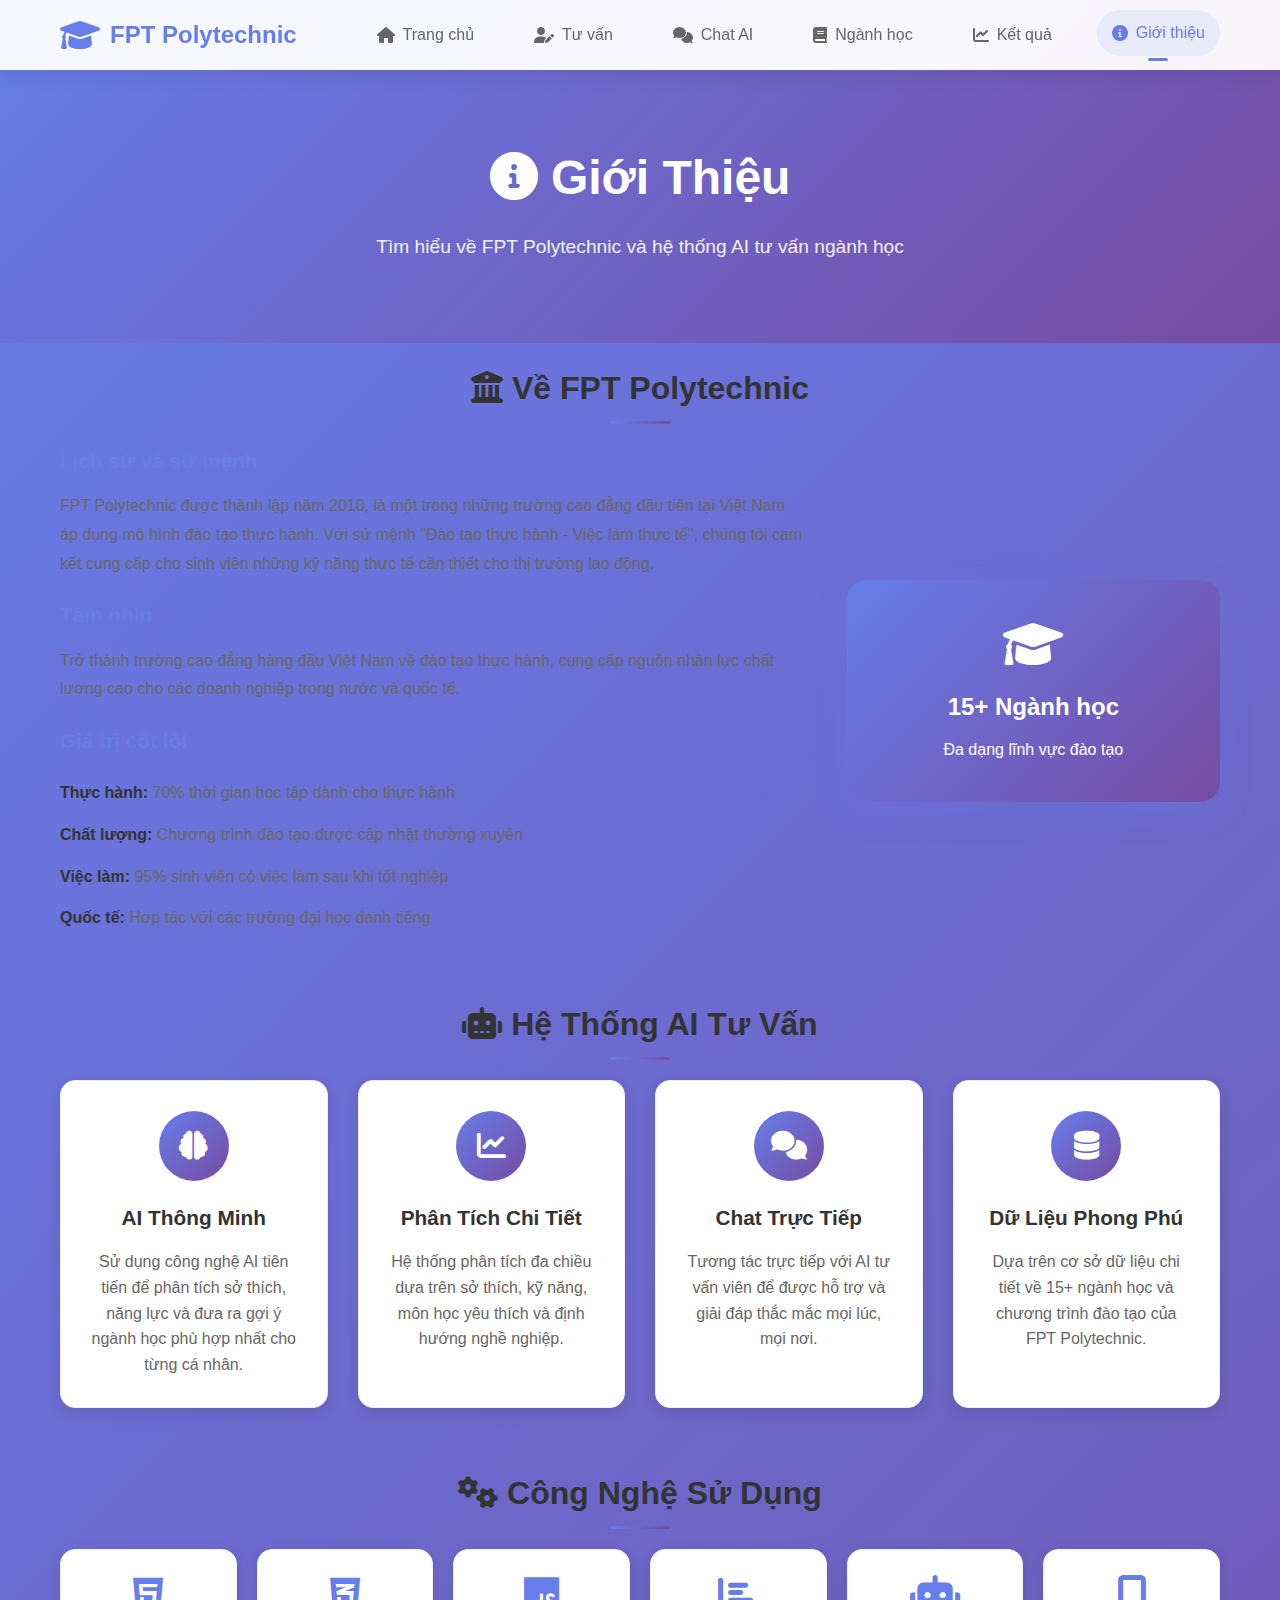
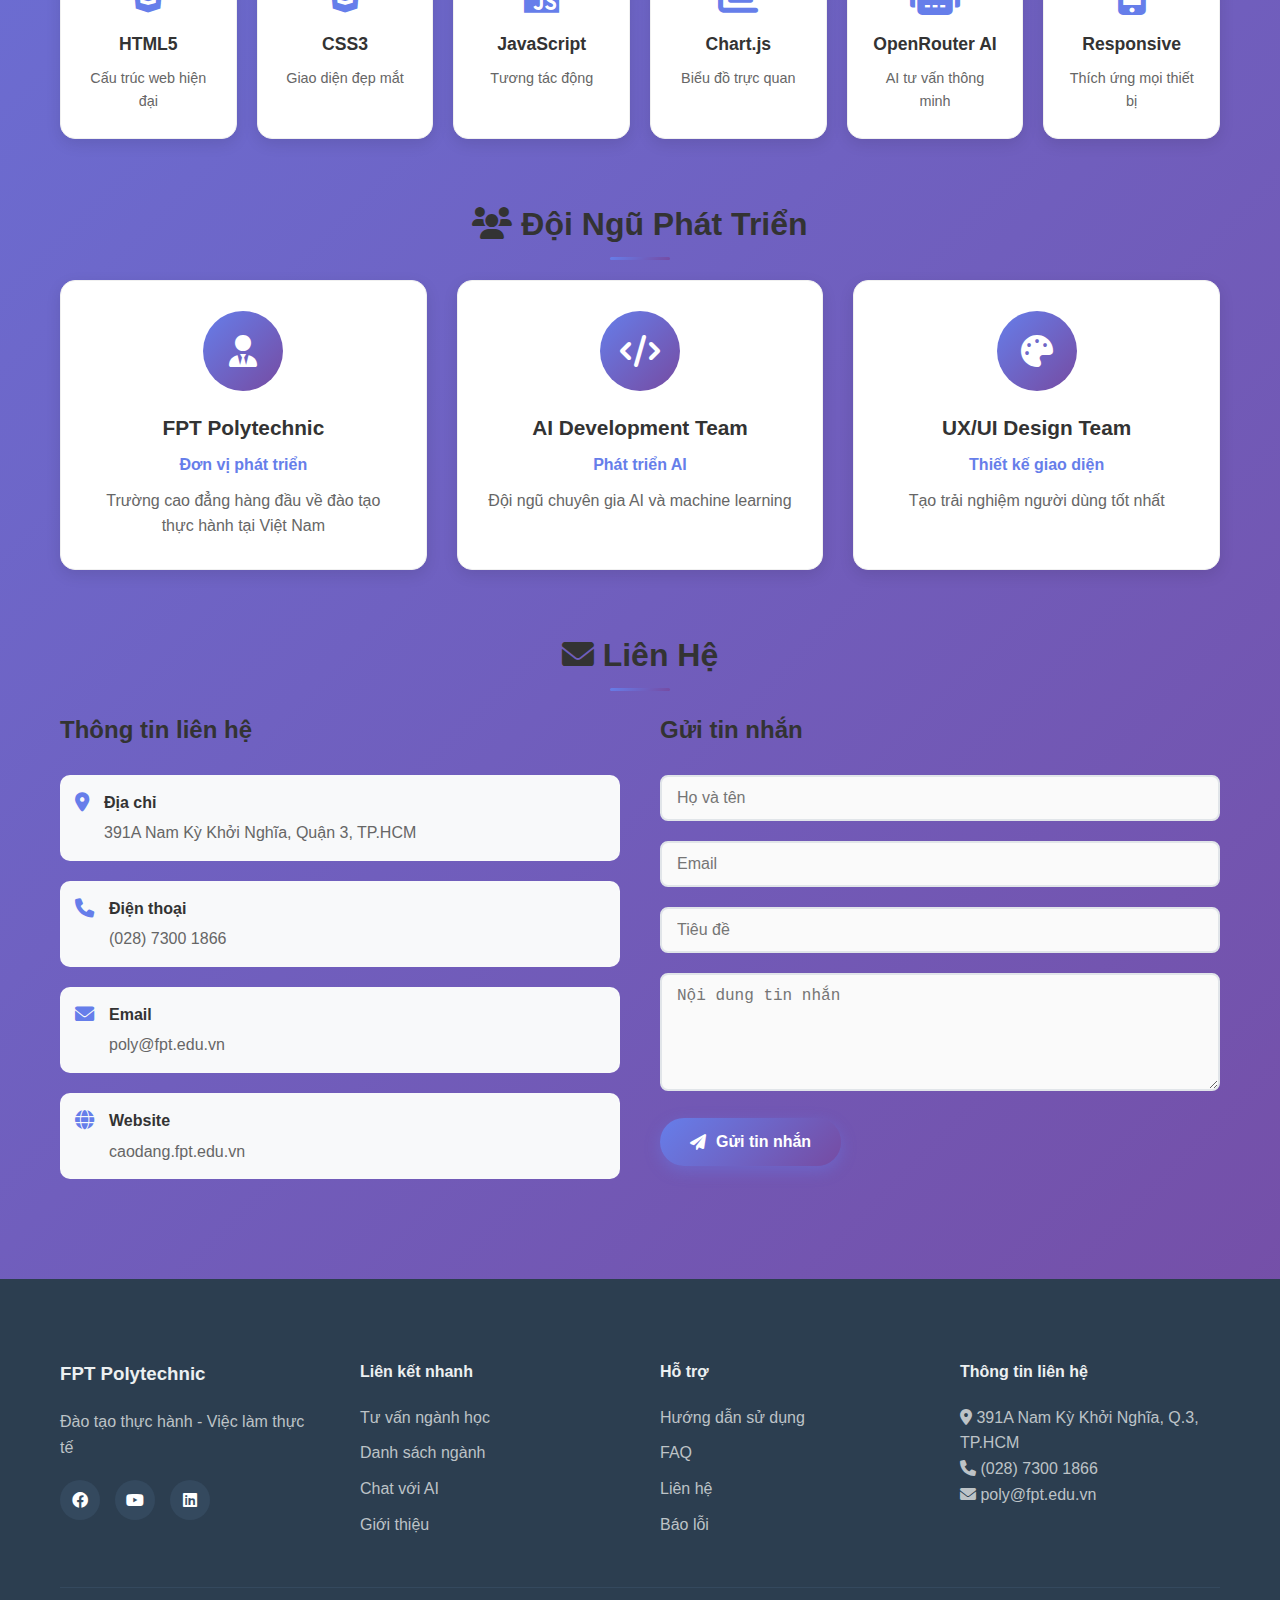
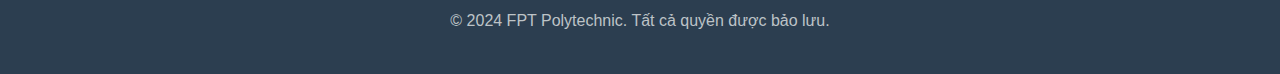
<file: about.html>
<!DOCTYPE html>
<html lang="vi">
<head>
    <meta charset="UTF-8">
    <meta name="viewport" content="width=device-width, initial-scale=1.0">
    <title>Giới Thiệu - FPT Polytechnic</title>
    <link href="https://cdnjs.cloudflare.com/ajax/libs/font-awesome/6.0.0/css/all.min.css" rel="stylesheet">
    <link href="style.css" rel="stylesheet">
</head>
<body>
    <!-- Navigation -->
    <nav class="navbar">
        <div class="nav-container">
            <div class="nav-logo">
                <i class="fas fa-graduation-cap"></i>
                <span>FPT Polytechnic</span>
            </div>
            <ul class="nav-menu">
                <li class="nav-item">
                    <a href="index.html" class="nav-link">
                        <i class="fas fa-home"></i> Trang chủ
                    </a>
                </li>
                <li class="nav-item">
                    <a href="consultation.html" class="nav-link">
                        <i class="fas fa-user-edit"></i> Tư vấn
                    </a>
                </li>
                <li class="nav-item">
                    <a href="chat.html" class="nav-link">
                        <i class="fas fa-comments"></i> Chat AI
                    </a>
                </li>
                <li class="nav-item">
                    <a href="majors.html" class="nav-link">
                        <i class="fas fa-book"></i> Ngành học
                    </a>
                </li>
                <li class="nav-item">
                    <a href="results.html" class="nav-link">
                        <i class="fas fa-chart-line"></i> Kết quả
                    </a>
                </li>
                <li class="nav-item">
                    <a href="about.html" class="nav-link active">
                        <i class="fas fa-info-circle"></i> Giới thiệu
                    </a>
                </li>
            </ul>
            <div class="hamburger">
                <span class="bar"></span>
                <span class="bar"></span>
                <span class="bar"></span>
            </div>
        </div>
    </nav>

    <!-- Page Header -->
    <section class="page-header">
        <div class="container">
            <h1><i class="fas fa-info-circle"></i> Giới Thiệu</h1>
            <p>Tìm hiểu về FPT Polytechnic và hệ thống AI tư vấn ngành học</p>
        </div>
    </section>

    <!-- About Content -->
    <div class="container">
        <div class="about-content">
            <!-- FPT Polytechnic Section -->
            <section class="about-section">
                <h2><i class="fas fa-university"></i> Về FPT Polytechnic</h2>
                <div class="about-grid">
                    <div class="about-text">
                        <h3>Lịch sử và sứ mệnh</h3>
                        <p>FPT Polytechnic được thành lập năm 2010, là một trong những trường cao đẳng đầu tiên tại Việt Nam áp dụng mô hình đào tạo thực hành. Với sứ mệnh "Đào tạo thực hành - Việc làm thực tế", chúng tôi cam kết cung cấp cho sinh viên những kỹ năng thực tế cần thiết cho thị trường lao động.</p>
                        
                        <h3>Tầm nhìn</h3>
                        <p>Trở thành trường cao đẳng hàng đầu Việt Nam về đào tạo thực hành, cung cấp nguồn nhân lực chất lượng cao cho các doanh nghiệp trong nước và quốc tế.</p>
                        
                        <h3>Giá trị cốt lõi</h3>
                        <ul>
                            <li><strong>Thực hành:</strong> 70% thời gian học tập dành cho thực hành</li>
                            <li><strong>Chất lượng:</strong> Chương trình đào tạo được cập nhật thường xuyên</li>
                            <li><strong>Việc làm:</strong> 95% sinh viên có việc làm sau khi tốt nghiệp</li>
                            <li><strong>Quốc tế:</strong> Hợp tác với các trường đại học danh tiếng</li>
                        </ul>
                    </div>
                    <div class="about-image">
                        <div class="image-card">
                            <i class="fas fa-graduation-cap"></i>
                            <h4>15+ Ngành học</h4>
                            <p>Đa dạng lĩnh vực đào tạo</p>
                        </div>
                    </div>
                </div>
            </section>

            <!-- AI System Section -->
            <section class="about-section">
                <h2><i class="fas fa-robot"></i> Hệ Thống AI Tư Vấn</h2>
                <div class="ai-system-grid">
                    <div class="ai-feature">
                        <div class="feature-icon">
                            <i class="fas fa-brain"></i>
                        </div>
                        <h3>AI Thông Minh</h3>
                        <p>Sử dụng công nghệ AI tiên tiến để phân tích sở thích, năng lực và đưa ra gợi ý ngành học phù hợp nhất cho từng cá nhân.</p>
                    </div>
                    <div class="ai-feature">
                        <div class="feature-icon">
                            <i class="fas fa-chart-line"></i>
                        </div>
                        <h3>Phân Tích Chi Tiết</h3>
                        <p>Hệ thống phân tích đa chiều dựa trên sở thích, kỹ năng, môn học yêu thích và định hướng nghề nghiệp.</p>
                    </div>
                    <div class="ai-feature">
                        <div class="feature-icon">
                            <i class="fas fa-comments"></i>
                        </div>
                        <h3>Chat Trực Tiếp</h3>
                        <p>Tương tác trực tiếp với AI tư vấn viên để được hỗ trợ và giải đáp thắc mắc mọi lúc, mọi nơi.</p>
                    </div>
                    <div class="ai-feature">
                        <div class="feature-icon">
                            <i class="fas fa-database"></i>
                        </div>
                        <h3>Dữ Liệu Phong Phú</h3>
                        <p>Dựa trên cơ sở dữ liệu chi tiết về 15+ ngành học và chương trình đào tạo của FPT Polytechnic.</p>
                    </div>
                </div>
            </section>

            <!-- Technology Stack Section -->
            <section class="about-section">
                <h2><i class="fas fa-cogs"></i> Công Nghệ Sử Dụng</h2>
                <div class="tech-stack">
                    <div class="tech-item">
                        <i class="fab fa-html5"></i>
                        <h4>HTML5</h4>
                        <p>Cấu trúc web hiện đại</p>
                    </div>
                    <div class="tech-item">
                        <i class="fab fa-css3-alt"></i>
                        <h4>CSS3</h4>
                        <p>Giao diện đẹp mắt</p>
                    </div>
                    <div class="tech-item">
                        <i class="fab fa-js"></i>
                        <h4>JavaScript</h4>
                        <p>Tương tác động</p>
                    </div>
                    <div class="tech-item">
                        <i class="fas fa-chart-bar"></i>
                        <h4>Chart.js</h4>
                        <p>Biểu đồ trực quan</p>
                    </div>
                    <div class="tech-item">
                        <i class="fas fa-robot"></i>
                        <h4>OpenRouter AI</h4>
                        <p>AI tư vấn thông minh</p>
                    </div>
                    <div class="tech-item">
                        <i class="fas fa-mobile-alt"></i>
                        <h4>Responsive</h4>
                        <p>Thích ứng mọi thiết bị</p>
                    </div>
                </div>
            </section>

            <!-- Team Section -->
            <section class="about-section">
                <h2><i class="fas fa-users"></i> Đội Ngũ Phát Triển</h2>
                <div class="team-grid">
                    <div class="team-member">
                        <div class="member-avatar">
                            <i class="fas fa-user-tie"></i>
                        </div>
                        <h3>FPT Polytechnic</h3>
                        <p class="member-role">Đơn vị phát triển</p>
                        <p class="member-desc">Trường cao đẳng hàng đầu về đào tạo thực hành tại Việt Nam</p>
                    </div>
                    <div class="team-member">
                        <div class="member-avatar">
                            <i class="fas fa-code"></i>
                        </div>
                        <h3>AI Development Team</h3>
                        <p class="member-role">Phát triển AI</p>
                        <p class="member-desc">Đội ngũ chuyên gia AI và machine learning</p>
                    </div>
                    <div class="team-member">
                        <div class="member-avatar">
                            <i class="fas fa-palette"></i>
                        </div>
                        <h3>UX/UI Design Team</h3>
                        <p class="member-role">Thiết kế giao diện</p>
                        <p class="member-desc">Tạo trải nghiệm người dùng tốt nhất</p>
                    </div>
                </div>
            </section>

            <!-- Contact Section -->
            <section class="about-section">
                <h2><i class="fas fa-envelope"></i> Liên Hệ</h2>
                <div class="contact-grid">
                    <div class="contact-info">
                        <h3>Thông tin liên hệ</h3>
                        <div class="contact-item">
                            <i class="fas fa-map-marker-alt"></i>
                            <div>
                                <h4>Địa chỉ</h4>
                                <p>391A Nam Kỳ Khởi Nghĩa, Quận 3, TP.HCM</p>
                            </div>
                        </div>
                        <div class="contact-item">
                            <i class="fas fa-phone"></i>
                            <div>
                                <h4>Điện thoại</h4>
                                <p>(028) 7300 1866</p>
                            </div>
                        </div>
                        <div class="contact-item">
                            <i class="fas fa-envelope"></i>
                            <div>
                                <h4>Email</h4>
                                <p>poly@fpt.edu.vn</p>
                            </div>
                        </div>
                        <div class="contact-item">
                            <i class="fas fa-globe"></i>
                            <div>
                                <h4>Website</h4>
                                <p>caodang.fpt.edu.vn</p>
                            </div>
                        </div>
                    </div>
                    <div class="contact-form">
                        <h3>Gửi tin nhắn</h3>
                        <form id="contactForm">
                            <div class="form-group">
                                <input type="text" placeholder="Họ và tên" required>
                            </div>
                            <div class="form-group">
                                <input type="email" placeholder="Email" required>
                            </div>
                            <div class="form-group">
                                <input type="text" placeholder="Tiêu đề" required>
                            </div>
                            <div class="form-group">
                                <textarea placeholder="Nội dung tin nhắn" rows="5" required></textarea>
                            </div>
                            <button type="submit" class="btn btn-primary">
                                <i class="fas fa-paper-plane"></i> Gửi tin nhắn
                            </button>
                        </form>
                    </div>
                </div>
            </section>
        </div>
    </div>

    <!-- Footer -->
    <footer class="footer">
        <div class="container">
            <div class="footer-content">
                <div class="footer-section">
                    <h3>FPT Polytechnic</h3>
                    <p>Đào tạo thực hành - Việc làm thực tế</p>
                    <div class="social-links">
                        <a href="#"><i class="fab fa-facebook"></i></a>
                        <a href="#"><i class="fab fa-youtube"></i></a>
                        <a href="#"><i class="fab fa-linkedin"></i></a>
                    </div>
                </div>
                <div class="footer-section">
                    <h4>Liên kết nhanh</h4>
                    <ul>
                        <li><a href="consultation.html">Tư vấn ngành học</a></li>
                        <li><a href="majors.html">Danh sách ngành</a></li>
                        <li><a href="chat.html">Chat với AI</a></li>
                        <li><a href="about.html">Giới thiệu</a></li>
                    </ul>
                </div>
                <div class="footer-section">
                    <h4>Hỗ trợ</h4>
                    <ul>
                        <li><a href="#">Hướng dẫn sử dụng</a></li>
                        <li><a href="#">FAQ</a></li>
                        <li><a href="#">Liên hệ</a></li>
                        <li><a href="#">Báo lỗi</a></li>
                    </ul>
                </div>
                <div class="footer-section">
                    <h4>Thông tin liên hệ</h4>
                    <p><i class="fas fa-map-marker-alt"></i> 391A Nam Kỳ Khởi Nghĩa, Q.3, TP.HCM</p>
                    <p><i class="fas fa-phone"></i> (028) 7300 1866</p>
                    <p><i class="fas fa-envelope"></i> poly@fpt.edu.vn</p>
                </div>
            </div>
            <div class="footer-bottom">
                <p>&copy; 2024 FPT Polytechnic. Tất cả quyền được bảo lưu.</p>
            </div>
        </div>
    </footer>

    <script src="script.js"></script>
</body>
</html>
</file>
<file: style.css>
/* Reset và base styles */
* {
    margin: 0;
    padding: 0;
    box-sizing: border-box;
}

body {
    font-family: 'Segoe UI', Tahoma, Geneva, Verdana, sans-serif;
    background: linear-gradient(135deg, #667eea 0%, #764ba2 100%);
    min-height: 100vh;
    color: #333;
    line-height: 1.6;
}

/* Container và layout */
.container {
    max-width: 1200px;
    margin: 0 auto;
    padding: 20px;
}

/* Navigation Styles */
.navbar {
    background: rgba(255, 255, 255, 0.95);
    backdrop-filter: blur(10px);
    position: fixed;
    top: 0;
    width: 100%;
    z-index: 1000;
    box-shadow: 0 2px 20px rgba(0,0,0,0.1);
    transition: all 0.3s ease;
}

.nav-container {
    max-width: 1200px;
    margin: 0 auto;
    padding: 0 20px;
    display: flex;
    justify-content: space-between;
    align-items: center;
    height: 70px;
}

.nav-logo {
    display: flex;
    align-items: center;
    gap: 10px;
    font-size: 1.5rem;
    font-weight: bold;
    color: #667eea;
}

.nav-logo i {
    font-size: 2rem;
}

.nav-menu {
    display: flex;
    list-style: none;
    gap: 30px;
}

.nav-item {
    position: relative;
}

.nav-link {
    display: flex;
    align-items: center;
    gap: 8px;
    text-decoration: none;
    color: #666;
    font-weight: 500;
    padding: 10px 15px;
    border-radius: 25px;
    transition: all 0.3s ease;
    position: relative;
}

.nav-link:hover,
.nav-link.active {
    color: #667eea;
    background: rgba(102, 126, 234, 0.1);
    transform: translateY(-2px);
}

.nav-link.active::after {
    content: '';
    position: absolute;
    bottom: -5px;
    left: 50%;
    transform: translateX(-50%);
    width: 20px;
    height: 3px;
    background: #667eea;
    border-radius: 2px;
}

.hamburger {
    display: none;
    flex-direction: column;
    cursor: pointer;
    gap: 4px;
}

.bar {
    width: 25px;
    height: 3px;
    background: #667eea;
    border-radius: 2px;
    transition: all 0.3s ease;
}

/* Hero Section */
.hero {
    padding: 120px 0 80px;
    background: linear-gradient(135deg, #667eea 0%, #764ba2 100%);
    color: white;
    position: relative;
    overflow: hidden;
}

.hero::before {
    content: '';
    position: absolute;
    top: 0;
    left: 0;
    right: 0;
    bottom: 0;
    background: url('data:image/svg+xml,<svg xmlns="http://www.w3.org/2000/svg" viewBox="0 0 100 100"><defs><pattern id="grain" width="100" height="100" patternUnits="userSpaceOnUse"><circle cx="50" cy="50" r="1" fill="white" opacity="0.1"/></pattern></defs><rect width="100" height="100" fill="url(%23grain)"/></svg>');
    opacity: 0.3;
}

.hero-container {
    max-width: 1200px;
    margin: 0 auto;
    padding: 0 20px;
    display: grid;
    grid-template-columns: 1fr 1fr;
    gap: 60px;
    align-items: center;
    position: relative;
    z-index: 2;
}

.hero-title {
    font-size: 3.5rem;
    font-weight: bold;
    margin-bottom: 20px;
    line-height: 1.2;
    animation: fadeInDown 1s ease-out;
}

.hero-subtitle {
    font-size: 1.3rem;
    margin-bottom: 40px;
    opacity: 0.9;
    animation: fadeInUp 1s ease-out 0.3s both;
}

.hero-stats {
    display: grid;
    grid-template-columns: repeat(3, 1fr);
    gap: 30px;
    margin-bottom: 40px;
    animation: fadeInUp 1s ease-out 0.6s both;
}

.stat-item {
    text-align: center;
    padding: 20px;
    background: rgba(255, 255, 255, 0.1);
    border-radius: 15px;
    backdrop-filter: blur(10px);
    border: 1px solid rgba(255, 255, 255, 0.2);
}

.stat-item i {
    font-size: 2rem;
    margin-bottom: 10px;
    color: #ffd700;
}

.stat-number {
    display: block;
    font-size: 2rem;
    font-weight: bold;
    margin-bottom: 5px;
}

.stat-label {
    font-size: 0.9rem;
    opacity: 0.8;
}

.hero-actions {
    display: flex;
    gap: 20px;
    animation: fadeInUp 1s ease-out 0.9s both;
}

.hero-image {
    display: flex;
    justify-content: center;
    align-items: center;
    animation: fadeInRight 1s ease-out 0.6s both;
}

.floating-card {
    background: rgba(255, 255, 255, 0.1);
    backdrop-filter: blur(10px);
    border: 1px solid rgba(255, 255, 255, 0.2);
    border-radius: 20px;
    padding: 40px;
    text-align: center;
    animation: float 6s ease-in-out infinite;
}

.floating-card i {
    font-size: 4rem;
    margin-bottom: 20px;
    color: #ffd700;
}

.floating-card h3 {
    font-size: 1.5rem;
    margin-bottom: 10px;
}

@keyframes float {
    0%, 100% { transform: translateY(0px); }
    50% { transform: translateY(-20px); }
}

/* Features Section */
.features {
    padding: 80px 0;
    background: white;
}

.section-title {
    text-align: center;
    font-size: 2.5rem;
    color: #333;
    margin-bottom: 60px;
    position: relative;
}

.section-title::after {
    content: '';
    position: absolute;
    bottom: -15px;
    left: 50%;
    transform: translateX(-50%);
    width: 80px;
    height: 4px;
    background: linear-gradient(135deg, #667eea 0%, #764ba2 100%);
    border-radius: 2px;
}

.features-grid {
    display: grid;
    grid-template-columns: repeat(auto-fit, minmax(280px, 1fr));
    gap: 40px;
}

.feature-card {
    background: white;
    padding: 40px 30px;
    border-radius: 20px;
    box-shadow: 0 10px 30px rgba(0,0,0,0.1);
    text-align: center;
    transition: all 0.3s ease;
    border: 1px solid #f0f0f0;
}

.feature-card:hover {
    transform: translateY(-10px);
    box-shadow: 0 20px 40px rgba(0,0,0,0.15);
}

.feature-icon {
    width: 80px;
    height: 80px;
    background: linear-gradient(135deg, #667eea 0%, #764ba2 100%);
    border-radius: 50%;
    display: flex;
    align-items: center;
    justify-content: center;
    margin: 0 auto 25px;
    color: white;
    font-size: 2rem;
}

.feature-card h3 {
    font-size: 1.5rem;
    color: #333;
    margin-bottom: 15px;
}

.feature-card p {
    color: #666;
    line-height: 1.6;
}

/* Popular Majors Section */
.popular-majors {
    padding: 80px 0;
    background: #f8f9fa;
}

.majors-grid {
    display: grid;
    grid-template-columns: repeat(auto-fit, minmax(280px, 1fr));
    gap: 30px;
}

.major-card {
    background: white;
    border-radius: 20px;
    padding: 30px;
    text-align: center;
    box-shadow: 0 10px 30px rgba(0,0,0,0.1);
    transition: all 0.3s ease;
    border: 1px solid #f0f0f0;
}

.major-card:hover {
    transform: translateY(-5px);
    box-shadow: 0 20px 40px rgba(0,0,0,0.15);
}

.major-icon {
    width: 70px;
    height: 70px;
    background: linear-gradient(135deg, #667eea 0%, #764ba2 100%);
    border-radius: 50%;
    display: flex;
    align-items: center;
    justify-content: center;
    margin: 0 auto 20px;
    color: white;
    font-size: 1.8rem;
}

.major-card h3 {
    font-size: 1.3rem;
    color: #333;
    margin-bottom: 15px;
}

.major-card p {
    color: #666;
    margin-bottom: 25px;
    line-height: 1.6;
}

/* CTA Section */
.cta-section {
    padding: 80px 0;
    background: linear-gradient(135deg, #667eea 0%, #764ba2 100%);
    color: white;
    text-align: center;
}

.cta-content h2 {
    font-size: 2.5rem;
    margin-bottom: 20px;
}

.cta-content p {
    font-size: 1.2rem;
    margin-bottom: 40px;
    opacity: 0.9;
}

.cta-actions {
    display: flex;
    gap: 20px;
    justify-content: center;
    flex-wrap: wrap;
}

/* Page Header */
.page-header {
    padding: 120px 0 60px;
    background: linear-gradient(135deg, #667eea 0%, #764ba2 100%);
    color: white;
    text-align: center;
}

.page-header h1 {
    font-size: 3rem;
    margin-bottom: 15px;
    animation: fadeInDown 1s ease-out;
}

.page-header p {
    font-size: 1.2rem;
    opacity: 0.9;
    animation: fadeInUp 1s ease-out 0.3s both;
}

/* Button Styles */
.btn {
    display: inline-flex;
    align-items: center;
    gap: 10px;
    padding: 15px 30px;
    border-radius: 50px;
    text-decoration: none;
    font-weight: 600;
    transition: all 0.3s ease;
    border: none;
    cursor: pointer;
    font-size: 1rem;
}

.btn-primary {
    background: linear-gradient(135deg, #667eea 0%, #764ba2 100%);
    color: white;
    box-shadow: 0 5px 15px rgba(102, 126, 234, 0.4);
}

.btn-primary:hover {
    transform: translateY(-2px);
    box-shadow: 0 10px 25px rgba(102, 126, 234, 0.6);
}

.btn-secondary {
    background: rgba(255, 255, 255, 0.2);
    color: white;
    border: 2px solid rgba(255, 255, 255, 0.3);
    backdrop-filter: blur(10px);
}

.btn-secondary:hover {
    background: rgba(255, 255, 255, 0.3);
    transform: translateY(-2px);
}

.btn-outline {
    background: transparent;
    color: #667eea;
    border: 2px solid #667eea;
}

.btn-outline:hover {
    background: #667eea;
    color: white;
    transform: translateY(-2px);
}

.btn-large {
    padding: 18px 40px;
    font-size: 1.1rem;
}

/* Footer */
.footer {
    background: #2c3e50;
    color: white;
    padding: 60px 0 20px;
}

.footer-content {
    display: grid;
    grid-template-columns: repeat(auto-fit, minmax(250px, 1fr));
    gap: 40px;
    margin-bottom: 40px;
}

.footer-section h3,
.footer-section h4 {
    margin-bottom: 20px;
    color: #ecf0f1;
}

.footer-section p {
    color: #bdc3c7;
    line-height: 1.6;
}

.footer-section ul {
    list-style: none;
}

.footer-section ul li {
    margin-bottom: 10px;
}

.footer-section ul li a {
    color: #bdc3c7;
    text-decoration: none;
    transition: color 0.3s ease;
}

.footer-section ul li a:hover {
    color: #3498db;
}

.social-links {
    display: flex;
    gap: 15px;
    margin-top: 20px;
}

.social-links a {
    width: 40px;
    height: 40px;
    background: #34495e;
    border-radius: 50%;
    display: flex;
    align-items: center;
    justify-content: center;
    color: white;
    text-decoration: none;
    transition: all 0.3s ease;
}

.social-links a:hover {
    background: #3498db;
    transform: translateY(-2px);
}

.footer-bottom {
    text-align: center;
    padding-top: 20px;
    border-top: 1px solid #34495e;
    color: #bdc3c7;
}

/* Search and Filter */
.search-filter {
    padding: 40px 0;
    background: white;
}

.search-box {
    position: relative;
    max-width: 500px;
    margin: 0 auto 30px;
}

.search-box input {
    width: 100%;
    padding: 15px 50px 15px 20px;
    border: 2px solid #e1e5e9;
    border-radius: 50px;
    font-size: 1rem;
    transition: all 0.3s ease;
}

.search-box input:focus {
    outline: none;
    border-color: #667eea;
    box-shadow: 0 0 0 3px rgba(102, 126, 234, 0.1);
}

.search-box i {
    position: absolute;
    right: 20px;
    top: 50%;
    transform: translateY(-50%);
    color: #667eea;
}

.filter-buttons {
    display: flex;
    gap: 15px;
    justify-content: center;
    flex-wrap: wrap;
}

.filter-btn {
    padding: 10px 20px;
    border: 2px solid #e1e5e9;
    background: white;
    border-radius: 25px;
    cursor: pointer;
    transition: all 0.3s ease;
    font-weight: 500;
}

.filter-btn:hover,
.filter-btn.active {
    background: #667eea;
    color: white;
    border-color: #667eea;
}

/* Modal Styles */
.modal {
    display: none;
    position: fixed;
    top: 0;
    left: 0;
    width: 100%;
    height: 100%;
    background: rgba(0, 0, 0, 0.5);
    z-index: 2000;
    backdrop-filter: blur(5px);
}

.modal.show {
    display: flex;
    align-items: center;
    justify-content: center;
}

.modal-content {
    background: white;
    border-radius: 20px;
    max-width: 800px;
    width: 90%;
    max-height: 90vh;
    overflow-y: auto;
    box-shadow: 0 20px 60px rgba(0,0,0,0.3);
    animation: modalSlideIn 0.3s ease-out;
}

@keyframes modalSlideIn {
    from {
        opacity: 0;
        transform: translateY(-50px);
    }
    to {
        opacity: 1;
        transform: translateY(0);
    }
}

.modal-header {
    padding: 30px;
    border-bottom: 1px solid #e1e5e9;
    display: flex;
    justify-content: space-between;
    align-items: center;
}

.modal-header h2 {
    color: #333;
    font-size: 1.8rem;
}

.close-btn {
    background: none;
    border: none;
    font-size: 1.5rem;
    color: #666;
    cursor: pointer;
    padding: 5px;
    border-radius: 50%;
    transition: all 0.3s ease;
}

.close-btn:hover {
    background: #f0f0f0;
    color: #333;
}

.modal-body {
    padding: 30px;
}

.modal-footer {
    padding: 20px 30px;
    border-top: 1px solid #e1e5e9;
    display: flex;
    gap: 15px;
    justify-content: flex-end;
}

/* Responsive Design */
@media (max-width: 768px) {
    .nav-menu {
        position: fixed;
        left: -100%;
        top: 70px;
        flex-direction: column;
        background-color: white;
        width: 100%;
        text-align: center;
        transition: 0.3s;
        box-shadow: 0 10px 27px rgba(0, 0, 0, 0.05);
        padding: 20px 0;
    }

    .nav-menu.active {
        left: 0;
    }

    .hamburger {
        display: flex;
    }

    .hamburger.active .bar:nth-child(2) {
        opacity: 0;
    }

    .hamburger.active .bar:nth-child(1) {
        transform: translateY(8px) rotate(45deg);
    }

    .hamburger.active .bar:nth-child(3) {
        transform: translateY(-8px) rotate(-45deg);
    }

    .hero-container {
        grid-template-columns: 1fr;
        text-align: center;
        gap: 40px;
    }

    .hero-title {
        font-size: 2.5rem;
    }

    .hero-stats {
        grid-template-columns: 1fr;
        gap: 20px;
    }

    .hero-actions {
        flex-direction: column;
        align-items: center;
    }

    .features-grid {
        grid-template-columns: 1fr;
    }

    .majors-grid {
        grid-template-columns: 1fr;
    }

    .cta-actions {
        flex-direction: column;
        align-items: center;
    }

    .footer-content {
        grid-template-columns: 1fr;
        text-align: center;
    }

    .modal-content {
        width: 95%;
        margin: 20px;
    }

    .modal-footer {
        flex-direction: column;
    }
}

@media (max-width: 480px) {
    .hero-title {
        font-size: 2rem;
    }

    .hero-subtitle {
        font-size: 1.1rem;
    }

    .section-title {
        font-size: 2rem;
    }

    .page-header h1 {
        font-size: 2.5rem;
    }

    .btn {
        padding: 12px 25px;
        font-size: 0.9rem;
    }
}

/* Scrollbar styling */
::-webkit-scrollbar {
    width: 8px;
}

::-webkit-scrollbar-track {
    background: #f1f1f1;
    border-radius: 4px;
}

::-webkit-scrollbar-thumb {
    background: linear-gradient(135deg, #667eea 0%, #764ba2 100%);
    border-radius: 4px;
}

::-webkit-scrollbar-thumb:hover {
    background: linear-gradient(135deg, #5a6fd8 0%, #6a4190 100%);
}

/* Focus styles for accessibility */
*:focus {
    outline: 2px solid #667eea;
    outline-offset: 2px;
}

/* Print styles */
@media print {
    body {
        background: white;
        color: black;
    }
    
    .form-section,
    .result-section,
    .stats-section {
        box-shadow: none;
        border: 1px solid #ccc;
    }
    
    .submit-btn {
        display: none;
    }
}

/* Form section */
.form-section {
    background: white;
    border-radius: 20px;
    padding: 30px;
    box-shadow: 0 20px 40px rgba(0,0,0,0.1);
    backdrop-filter: blur(10px);
    transition: transform 0.3s ease, box-shadow 0.3s ease;
}

.form-section:hover {
    transform: translateY(-5px);
    box-shadow: 0 25px 50px rgba(0,0,0,0.15);
}

.form-section h2 {
    color: #667eea;
    margin-bottom: 25px;
    font-size: 1.8rem;
    text-align: center;
    position: relative;
}

.form-section h2::after {
    content: '';
    position: absolute;
    bottom: -10px;
    left: 50%;
    transform: translateX(-50%);
    width: 50px;
    height: 3px;
    background: linear-gradient(135deg, #667eea 0%, #764ba2 100%);
    border-radius: 2px;
}

/* Form groups */
.form-group {
    margin-bottom: 20px;
    animation: slideInLeft 0.5s ease-out;
}

.form-group label {
    display: block;
    margin-bottom: 8px;
    font-weight: 600;
    color: #555;
    transition: color 0.3s ease;
}

.form-group input,
.form-group select,
.form-group textarea {
    width: 100%;
    padding: 12px;
    border: 2px solid #e1e5e9;
    border-radius: 10px;
    font-size: 16px;
    transition: all 0.3s ease;
    background: #fafafa;
}

.form-group input:focus,
.form-group select:focus,
.form-group textarea:focus {
    outline: none;
    border-color: #667eea;
    box-shadow: 0 0 0 3px rgba(102, 126, 234, 0.1);
    background: white;
    transform: scale(1.02);
}

/* Rating groups */
.rating-group {
    display: flex;
    gap: 10px;
    align-items: center;
    flex-wrap: wrap;
}

.rating-group label {
    margin-bottom: 0;
    min-width: 120px;
    font-size: 14px;
}

.rating-input {
    display: flex;
    gap: 5px;
}

.rating-input input[type="radio"] {
    display: none;
}

.rating-input label {
    cursor: pointer;
    padding: 8px 12px;
    background: #f8f9fa;
    border: 2px solid #e1e5e9;
    border-radius: 8px;
    transition: all 0.3s ease;
    min-width: auto;
    font-size: 14px;
    font-weight: 500;
}

.rating-input label:hover {
    background: #667eea;
    color: white;
    border-color: #667eea;
    transform: scale(1.05);
}

.rating-input input[type="radio"]:checked + label {
    background: #667eea;
    color: white;
    border-color: #667eea;
    box-shadow: 0 4px 8px rgba(102, 126, 234, 0.3);
}

/* Submit button */
.submit-btn {
    background: linear-gradient(135deg, #667eea 0%, #764ba2 100%);
    color: white;
    border: none;
    padding: 15px 30px;
    border-radius: 10px;
    font-size: 18px;
    font-weight: 600;
    cursor: pointer;
    transition: all 0.3s ease;
    width: 100%;
    margin-top: 20px;
    position: relative;
    overflow: hidden;
}

.submit-btn::before {
    content: '';
    position: absolute;
    top: 0;
    left: -100%;
    width: 100%;
    height: 100%;
    background: linear-gradient(90deg, transparent, rgba(255,255,255,0.2), transparent);
    transition: left 0.5s;
}

.submit-btn:hover::before {
    left: 100%;
}

.submit-btn:hover {
    transform: translateY(-2px);
    box-shadow: 0 10px 20px rgba(102, 126, 234, 0.3);
}

.submit-btn:active {
    transform: translateY(0);
}

.submit-btn:disabled {
    opacity: 0.6;
    cursor: not-allowed;
    transform: none;
}

/* Result section */
.result-section {
    background: white;
    border-radius: 20px;
    padding: 30px;
    box-shadow: 0 20px 40px rgba(0,0,0,0.1);
    backdrop-filter: blur(10px);
    display: none;
    animation: slideInRight 0.5s ease-out;
}

.result-section.show {
    display: block;
}

.result-header {
    text-align: center;
    margin-bottom: 30px;
}

.result-header h2 {
    color: #667eea;
    margin-bottom: 10px;
}

/* Major recommendation */
.major-recommendation {
    background: linear-gradient(135deg, #667eea 0%, #764ba2 100%);
    color: white;
    padding: 25px;
    border-radius: 15px;
    margin-bottom: 25px;
    text-align: center;
    position: relative;
    overflow: hidden;
}

.major-recommendation::before {
    content: '';
    position: absolute;
    top: -50%;
    left: -50%;
    width: 200%;
    height: 200%;
    background: radial-gradient(circle, rgba(255,255,255,0.1) 0%, transparent 70%);
    animation: rotate 20s linear infinite;
}

.major-recommendation h3 {
    font-size: 1.5rem;
    margin-bottom: 10px;
    position: relative;
    z-index: 1;
}

.major-recommendation p {
    font-size: 1.1rem;
    opacity: 0.9;
    position: relative;
    z-index: 1;
}

/* Infographic */
.infographic {
    background: #f8f9fa;
    border-radius: 15px;
    padding: 25px;
    margin-bottom: 25px;
    border: 1px solid #e9ecef;
}

.infographic h3 {
    color: #667eea;
    margin-bottom: 15px;
    text-align: center;
}

.skill-chart {
    max-width: 400px;
    margin: 0 auto;
}

/* QR section */
.qr-section {
    text-align: center;
    margin-top: 20px;
}

.qr-section h3 {
    color: #667eea;
    margin-bottom: 15px;
}

.qr-code {
    background: white;
    padding: 20px;
    border-radius: 10px;
    display: inline-block;
    margin-top: 10px;
    box-shadow: 0 5px 15px rgba(0,0,0,0.1);
    transition: transform 0.3s ease;
}

.qr-code:hover {
    transform: scale(1.05);
}

/* Stats section */
.stats-section {
    background: white;
    border-radius: 20px;
    padding: 30px;
    box-shadow: 0 20px 40px rgba(0,0,0,0.1);
    backdrop-filter: blur(10px);
    margin-top: 30px;
    animation: fadeInUp 1s ease-out 0.9s both;
}

.stats-section h2 {
    color: #667eea;
    margin-bottom: 25px;
    text-align: center;
}

.chart-container {
    position: relative;
    height: 400px;
    margin-bottom: 30px;
}

/* Loading animation */
.loading {
    text-align: center;
    padding: 40px;
    color: #667eea;
}

.loading i {
    font-size: 2rem;
    animation: spin 1s linear infinite;
}

@keyframes spin {
    0% { transform: rotate(0deg); }
    100% { transform: rotate(360deg); }
}

/* Error and success messages */
.error {
    background: #ff6b6b;
    color: white;
    padding: 15px;
    border-radius: 10px;
    margin-bottom: 20px;
    text-align: center;
    animation: shake 0.5s ease-in-out;
}

.success {
    background: #51cf66;
    color: white;
    padding: 15px;
    border-radius: 10px;
    margin-bottom: 20px;
    text-align: center;
    animation: bounceIn 0.5s ease-out;
}

/* Main content grid */
.main-content {
    display: grid;
    grid-template-columns: 1fr 1fr;
    gap: 30px;
    margin-bottom: 40px;
    animation: fadeIn 1s ease-out 0.6s both;
}

/* Animations */
@keyframes fadeIn {
    from { opacity: 0; }
    to { opacity: 1; }
}

@keyframes fadeInDown {
    from {
        opacity: 0;
        transform: translateY(-30px);
    }
    to {
        opacity: 1;
        transform: translateY(0);
    }
}

@keyframes fadeInUp {
    from {
        opacity: 0;
        transform: translateY(30px);
    }
    to {
        opacity: 1;
        transform: translateY(0);
    }
}

@keyframes slideInLeft {
    from {
        opacity: 0;
        transform: translateX(-30px);
    }
    to {
        opacity: 1;
        transform: translateX(0);
    }
}

@keyframes slideInRight {
    from {
        opacity: 0;
        transform: translateX(30px);
    }
    to {
        opacity: 1;
        transform: translateX(0);
    }
}

@keyframes rotate {
    from { transform: rotate(0deg); }
    to { transform: rotate(360deg); }
}

@keyframes shake {
    0%, 100% { transform: translateX(0); }
    25% { transform: translateX(-5px); }
    75% { transform: translateX(5px); }
}

@keyframes bounceIn {
    0% {
        opacity: 0;
        transform: scale(0.3);
    }
    50% {
        opacity: 1;
        transform: scale(1.05);
    }
    70% {
        transform: scale(0.9);
    }
    100% {
        opacity: 1;
        transform: scale(1);
    }
}

/* Chat section */
.chat-section {
    background: white;
    border-radius: 20px;
    padding: 30px;
    box-shadow: 0 20px 40px rgba(0,0,0,0.1);
    backdrop-filter: blur(10px);
    margin-top: 30px;
    animation: fadeInUp 1s ease-out 0.9s both;
}

.chat-section h2 {
    color: #667eea;
    margin-bottom: 25px;
    font-size: 1.8rem;
    text-align: center;
    position: relative;
}

.chat-section h2::after {
    content: '';
    position: absolute;
    bottom: -10px;
    left: 50%;
    transform: translateX(-50%);
    width: 50px;
    height: 3px;
    background: linear-gradient(135deg, #667eea 0%, #764ba2 100%);
    border-radius: 2px;
}

.chat-container {
    background: white;
    border-radius: 15px;
    box-shadow: 0 10px 30px rgba(0,0,0,0.1);
    overflow: hidden;
    height: 600px;
    display: flex;
    flex-direction: column;
}

.chat-header {
    background: white;
    padding: 15px 20px;
    border-bottom: 1px solid #e1e5e9;
    display: flex;
    align-items: center;
    justify-content: space-between;
    box-shadow: 0 2px 4px rgba(0,0,0,0.1);
}

.chat-user-info {
    display: flex;
    align-items: center;
    gap: 12px;
}

.chat-avatar {
    width: 45px;
    height: 45px;
    border-radius: 50%;
    background: linear-gradient(135deg, #667eea 0%, #764ba2 100%);
    display: flex;
    align-items: center;
    justify-content: center;
    color: white;
    font-size: 20px;
}

.chat-user-details h3 {
    font-size: 1.1rem;
    font-weight: 600;
    color: #333;
    margin-bottom: 2px;
}

.status {
    font-size: 0.85rem;
    color: #28a745;
    display: flex;
    align-items: center;
    gap: 5px;
}

.status::before {
    content: '';
    width: 8px;
    height: 8px;
    background: #28a745;
    border-radius: 50%;
    animation: pulse 2s infinite;
}

@keyframes pulse {
    0% { opacity: 1; }
    50% { opacity: 0.5; }
    100% { opacity: 1; }
}

.chat-actions {
    display: flex;
    gap: 10px;
}

.action-btn {
    width: 35px;
    height: 35px;
    border: none;
    background: #f8f9fa;
    border-radius: 50%;
    display: flex;
    align-items: center;
    justify-content: center;
    color: #666;
    cursor: pointer;
    transition: all 0.3s ease;
    font-size: 14px;
}

.action-btn:hover {
    background: #667eea;
    color: white;
    transform: scale(1.1);
}

.chat-messages {
    flex: 1;
    padding: 20px;
    overflow-y: auto;
    background: #f8f9fa;
}

.message {
    display: flex;
    gap: 12px;
    margin-bottom: 20px;
    animation: fadeInUp 0.3s ease-out;
}

.message.user-message {
    flex-direction: row-reverse;
}

.message-avatar {
    width: 35px;
    height: 35px;
    border-radius: 50%;
    background: linear-gradient(135deg, #667eea 0%, #764ba2 100%);
    display: flex;
    align-items: center;
    justify-content: center;
    color: white;
    font-size: 16px;
    flex-shrink: 0;
}

.ai-message .message-avatar {
    background: linear-gradient(135deg, #667eea 0%, #764ba2 100%);
}

.user-message .message-avatar {
    background: linear-gradient(135deg, #28a745 0%, #20c997 100%);
}

.message-content {
    background: white;
    padding: 12px 16px;
    border-radius: 18px;
    max-width: 70%;
    box-shadow: 0 2px 8px rgba(0,0,0,0.1);
    position: relative;
}

.user-message .message-content {
    background: linear-gradient(135deg, #667eea 0%, #764ba2 100%);
    color: white;
}

.message-header {
    display: flex;
    justify-content: space-between;
    align-items: center;
    margin-bottom: 5px;
    font-size: 0.85rem;
}

.sender-name {
    font-weight: 600;
    color: #333;
}

.user-message .sender-name {
    color: white;
}

.message-time {
    color: #999;
    font-size: 0.75rem;
}

.user-message .message-time {
    color: rgba(255,255,255,0.8);
}

.message-text {
    line-height: 1.5;
}

.message-text p {
    margin: 0 0 8px 0;
}

.message-text p:last-child {
    margin-bottom: 0;
}

.message-file {
    display: flex;
    align-items: center;
    gap: 10px;
    padding: 10px;
    background: #f8f9fa;
    border-radius: 8px;
    margin-top: 8px;
}

.file-info {
    display: flex;
    align-items: center;
    gap: 8px;
    flex: 1;
}

.file-icon {
    width: 30px;
    height: 30px;
    background: #667eea;
    border-radius: 6px;
    display: flex;
    align-items: center;
    justify-content: center;
    color: white;
    font-size: 12px;
}

.file-details {
    flex: 1;
}

.file-name {
    font-weight: 500;
    font-size: 0.9rem;
    margin-bottom: 2px;
}

.file-size {
    font-size: 0.75rem;
    color: #666;
}

.chat-input-area {
    padding: 15px 20px;
    background: white;
    border-top: 1px solid #e1e5e9;
}

.input-actions {
    display: flex;
    gap: 10px;
    margin-bottom: 10px;
}

.input-container {
    display: flex;
    align-items: flex-end;
    gap: 10px;
    background: #f8f9fa;
    border-radius: 25px;
    padding: 8px 15px;
    border: 2px solid transparent;
    transition: all 0.3s ease;
}

.input-container:focus-within {
    border-color: #667eea;
    background: white;
}

#chatInput {
    flex: 1;
    border: none;
    background: transparent;
    padding: 8px 0;
    font-size: 14px;
    resize: none;
    max-height: 100px;
    min-height: 20px;
    line-height: 1.4;
    outline: none;
}

#chatInput::placeholder {
    color: #999;
}

.input-actions-right {
    display: flex;
    align-items: center;
}

.send-btn {
    width: 35px;
    height: 35px;
    border: none;
    background: #667eea;
    border-radius: 50%;
    display: flex;
    align-items: center;
    justify-content: center;
    color: white;
    cursor: pointer;
    transition: all 0.3s ease;
    font-size: 14px;
}

.send-btn:hover:not(:disabled) {
    background: #5a6fd8;
    transform: scale(1.1);
}

.send-btn:disabled {
    background: #ccc;
    cursor: not-allowed;
    transform: none;
}

.typing-indicator {
    display: flex;
    gap: 4px;
    padding: 12px 16px;
    background: white;
    border-radius: 18px;
    max-width: 70px;
    box-shadow: 0 2px 8px rgba(0,0,0,0.1);
}

.typing-dot {
    width: 8px;
    height: 8px;
    background: #999;
    border-radius: 50%;
    animation: typing 1.4s infinite ease-in-out;
}

.typing-dot:nth-child(1) { animation-delay: -0.32s; }
.typing-dot:nth-child(2) { animation-delay: -0.16s; }

@keyframes typing {
    0%, 80%, 100% {
        transform: scale(0.8);
        opacity: 0.5;
    }
    40% {
        transform: scale(1);
        opacity: 1;
    }
}

/* Markdown styling for chat messages */
.message-text {
    line-height: 1.6;
}

.message-text h1, .message-text h2, .message-text h3 {
    margin: 15px 0 10px 0;
    color: #333;
    font-weight: 600;
}

.user-message .message-text h1, 
.user-message .message-text h2, 
.user-message .message-text h3 {
    color: white;
}

.message-text h1 { font-size: 18px; }
.message-text h2 { font-size: 16px; }
.message-text h3 { font-size: 14px; }

.message-text ul, .message-text ol {
    margin: 10px 0;
    padding-left: 20px;
}

.message-text li {
    margin-bottom: 5px;
}

.message-text code {
    background: #f1f3f4;
    padding: 2px 6px;
    border-radius: 4px;
    font-family: 'Courier New', monospace;
    font-size: 12px;
    color: #d63384;
}

.user-message .message-text code {
    background: rgba(255,255,255,0.2);
    color: white;
}

.message-text pre {
    background: #f8f9fa;
    padding: 12px;
    border-radius: 8px;
    overflow-x: auto;
    margin: 8px 0;
    border: 1px solid #e1e5e9;
}

.user-message .message-text pre {
    background: rgba(255,255,255,0.1);
    border-color: rgba(255,255,255,0.2);
}

.message-text pre code {
    background: none;
    padding: 0;
    color: inherit;
}

.message-text blockquote {
    border-left: 4px solid #667eea;
    padding-left: 15px;
    margin: 10px 0;
    font-style: italic;
    color: #666;
}

.user-message .message-text blockquote {
    border-left-color: rgba(255,255,255,0.5);
    color: rgba(255,255,255,0.9);
}

.message-text strong {
    font-weight: 600;
    color: #333;
}

.user-message .message-text strong {
    color: white;
}

.message-text em {
    font-style: italic;
}

.message-text p {
    margin: 8px 0;
}

.message-text p:first-child {
    margin-top: 0;
}

.message-text p:last-child {
    margin-bottom: 0;
}

.message-text a {
    color: #667eea;
    text-decoration: none;
    border-bottom: 1px solid transparent;
    transition: border-color 0.3s ease;
}

.message-text a:hover {
    border-bottom-color: #667eea;
}

.user-message .message-text a {
    color: rgba(255,255,255,0.9);
}

.user-message .message-text a:hover {
    border-bottom-color: rgba(255,255,255,0.9);
}

.message-text table {
    width: 100%;
    border-collapse: collapse;
    margin: 10px 0;
    font-size: 14px;
}

.message-text th,
.message-text td {
    padding: 8px 12px;
    text-align: left;
    border-bottom: 1px solid #e1e5e9;
}

.message-text th {
    background: #f8f9fa;
    font-weight: 600;
    color: #333;
}

.user-message .message-text th {
    background: rgba(255,255,255,0.1);
}

.user-message .message-text td,
.user-message .message-text th {
    border-bottom-color: rgba(255,255,255,0.2);
}

.message-text hr {
    border: none;
    height: 1px;
    background: #e1e5e9;
    margin: 15px 0;
}

.user-message .message-text hr {
    background: rgba(255,255,255,0.3);
}

@media (max-width: 768px) {
    .chat-container {
        height: 500px;
    }

    .message {
        gap: 8px;
    }

    .chat-header {
        padding: 12px 15px;
    }

    .chat-user-details h3 {
        font-size: 1rem;
    }

    .chat-input-area {
        padding: 12px 15px;
    }
}

/* History Items */
.history-item {
    background: white;
    border-radius: 15px;
    padding: 20px;
    margin-bottom: 15px;
    box-shadow: 0 5px 15px rgba(0,0,0,0.1);
    transition: all 0.3s ease;
    border: 1px solid #f0f0f0;
}

.history-item:hover {
    transform: translateY(-2px);
    box-shadow: 0 10px 25px rgba(0,0,0,0.15);
}

.history-content {
    display: flex;
    justify-content: space-between;
    align-items: center;
    gap: 20px;
}

.history-info h3 {
    color: #333;
    margin-bottom: 10px;
    font-size: 1.2rem;
}

.history-info p {
    color: #666;
    margin-bottom: 5px;
    font-size: 0.9rem;
}

.history-actions {
    display: flex;
    gap: 10px;
}

/* Stats Cards */
.stats-grid {
    display: grid;
    grid-template-columns: repeat(auto-fit, minmax(200px, 1fr));
    gap: 20px;
    margin-bottom: 40px;
}

.stat-card {
    background: white;
    border-radius: 15px;
    padding: 25px;
    text-align: center;
    box-shadow: 0 5px 15px rgba(0,0,0,0.1);
    transition: all 0.3s ease;
    border: 1px solid #f0f0f0;
}

.stat-card:hover {
    transform: translateY(-5px);
    box-shadow: 0 10px 25px rgba(0,0,0,0.15);
}

.stat-icon {
    width: 60px;
    height: 60px;
    background: linear-gradient(135deg, #667eea 0%, #764ba2 100%);
    border-radius: 50%;
    display: flex;
    align-items: center;
    justify-content: center;
    margin: 0 auto 15px;
    color: white;
    font-size: 1.5rem;
}

.stat-info h3 {
    font-size: 2rem;
    color: #333;
    margin-bottom: 5px;
    font-weight: bold;
}

.stat-info p {
    color: #666;
    font-size: 0.9rem;
}

/* Skill Items */
.skill-item {
    display: flex;
    align-items: center;
    gap: 10px;
    padding: 10px 0;
    border-bottom: 1px solid #f0f0f0;
}

.skill-item:last-child {
    border-bottom: none;
}

.skill-item i {
    color: #28a745;
    font-size: 1rem;
}

/* Curriculum Content */
.curriculum-tabs {
    display: flex;
    gap: 10px;
    margin-bottom: 20px;
    flex-wrap: wrap;
}

.tab-btn {
    padding: 10px 20px;
    border: 2px solid #e1e5e9;
    background: white;
    border-radius: 25px;
    cursor: pointer;
    transition: all 0.3s ease;
    font-weight: 500;
    font-size: 0.9rem;
}

.tab-btn:hover,
.tab-btn.active {
    background: #667eea;
    color: white;
    border-color: #667eea;
}

.curriculum-content {
    background: #f8f9fa;
    border-radius: 10px;
    padding: 20px;
    min-height: 200px;
}

.semester-content {
    display: none;
}

.semester-content:first-child {
    display: block;
}

.semester-content h4 {
    color: #667eea;
    margin-bottom: 15px;
    font-size: 1.1rem;
}

.subjects-list {
    display: flex;
    flex-direction: column;
    gap: 10px;
}

.subject-item {
    display: flex;
    justify-content: space-between;
    align-items: center;
    padding: 12px 15px;
    background: white;
    border-radius: 8px;
    border: 1px solid #e1e5e9;
    transition: all 0.3s ease;
}

.subject-item:hover {
    border-color: #667eea;
    box-shadow: 0 2px 8px rgba(102, 126, 234, 0.1);
}

.subject-code {
    font-weight: 600;
    color: #667eea;
    font-size: 0.9rem;
    min-width: 80px;
}

.subject-name {
    flex: 1;
    margin: 0 15px;
    color: #333;
}

.subject-credits {
    color: #666;
    font-size: 0.85rem;
    font-weight: 500;
}

/* About Page Styles */
.about-section {
    margin-bottom: 60px;
}

.about-section h2 {
    color: #333;
    margin-bottom: 30px;
    font-size: 2rem;
    text-align: center;
    position: relative;
}

.about-section h2::after {
    content: '';
    position: absolute;
    bottom: -10px;
    left: 50%;
    transform: translateX(-50%);
    width: 60px;
    height: 3px;
    background: linear-gradient(135deg, #667eea 0%, #764ba2 100%);
    border-radius: 2px;
}

.about-grid {
    display: grid;
    grid-template-columns: 2fr 1fr;
    gap: 40px;
    align-items: center;
}

.about-text h3 {
    color: #667eea;
    margin-bottom: 15px;
    font-size: 1.3rem;
}

.about-text p {
    color: #666;
    line-height: 1.8;
    margin-bottom: 20px;
}

.about-text ul {
    list-style: none;
    padding: 0;
}

.about-text li {
    padding: 8px 0;
    color: #666;
    line-height: 1.6;
}

.about-text li strong {
    color: #333;
}

.image-card {
    background: linear-gradient(135deg, #667eea 0%, #764ba2 100%);
    color: white;
    padding: 40px;
    border-radius: 20px;
    text-align: center;
    box-shadow: 0 10px 30px rgba(102, 126, 234, 0.3);
}

.image-card i {
    font-size: 3rem;
    margin-bottom: 20px;
}

.image-card h4 {
    font-size: 1.5rem;
    margin-bottom: 10px;
}

.ai-system-grid {
    display: grid;
    grid-template-columns: repeat(auto-fit, minmax(250px, 1fr));
    gap: 30px;
}

.ai-feature {
    background: white;
    padding: 30px;
    border-radius: 15px;
    text-align: center;
    box-shadow: 0 5px 15px rgba(0,0,0,0.1);
    transition: all 0.3s ease;
    border: 1px solid #f0f0f0;
}

.ai-feature:hover {
    transform: translateY(-5px);
    box-shadow: 0 10px 25px rgba(0,0,0,0.15);
}

.feature-icon {
    width: 70px;
    height: 70px;
    background: linear-gradient(135deg, #667eea 0%, #764ba2 100%);
    border-radius: 50%;
    display: flex;
    align-items: center;
    justify-content: center;
    margin: 0 auto 20px;
    color: white;
    font-size: 1.8rem;
}

.ai-feature h3 {
    color: #333;
    margin-bottom: 15px;
    font-size: 1.3rem;
}

.ai-feature p {
    color: #666;
    line-height: 1.6;
}

.tech-stack {
    display: grid;
    grid-template-columns: repeat(auto-fit, minmax(150px, 1fr));
    gap: 20px;
}

.tech-item {
    background: white;
    padding: 25px;
    border-radius: 15px;
    text-align: center;
    box-shadow: 0 5px 15px rgba(0,0,0,0.1);
    transition: all 0.3s ease;
    border: 1px solid #f0f0f0;
}

.tech-item:hover {
    transform: translateY(-3px);
    box-shadow: 0 10px 25px rgba(0,0,0,0.15);
}

.tech-item i {
    font-size: 2.5rem;
    color: #667eea;
    margin-bottom: 15px;
}

.tech-item h4 {
    color: #333;
    margin-bottom: 8px;
    font-size: 1.1rem;
}

.tech-item p {
    color: #666;
    font-size: 0.9rem;
}

.team-grid {
    display: grid;
    grid-template-columns: repeat(auto-fit, minmax(250px, 1fr));
    gap: 30px;
}

.team-member {
    background: white;
    padding: 30px;
    border-radius: 15px;
    text-align: center;
    box-shadow: 0 5px 15px rgba(0,0,0,0.1);
    transition: all 0.3s ease;
    border: 1px solid #f0f0f0;
}

.team-member:hover {
    transform: translateY(-5px);
    box-shadow: 0 10px 25px rgba(0,0,0,0.15);
}

.member-avatar {
    width: 80px;
    height: 80px;
    background: linear-gradient(135deg, #667eea 0%, #764ba2 100%);
    border-radius: 50%;
    display: flex;
    align-items: center;
    justify-content: center;
    margin: 0 auto 20px;
    color: white;
    font-size: 2rem;
}

.team-member h3 {
    color: #333;
    margin-bottom: 8px;
    font-size: 1.3rem;
}

.member-role {
    color: #667eea;
    font-weight: 600;
    margin-bottom: 10px;
}

.member-desc {
    color: #666;
    line-height: 1.6;
}

.contact-grid {
    display: grid;
    grid-template-columns: 1fr 1fr;
    gap: 40px;
}

.contact-info h3,
.contact-form h3 {
    color: #333;
    margin-bottom: 25px;
    font-size: 1.5rem;
}

.contact-item {
    display: flex;
    align-items: flex-start;
    gap: 15px;
    margin-bottom: 20px;
    padding: 15px;
    background: #f8f9fa;
    border-radius: 10px;
}

.contact-item i {
    color: #667eea;
    font-size: 1.2rem;
    margin-top: 2px;
}

.contact-item h4 {
    color: #333;
    margin-bottom: 5px;
    font-size: 1rem;
}

.contact-item p {
    color: #666;
    margin: 0;
}

.contact-form .form-group {
    margin-bottom: 20px;
}

.contact-form input,
.contact-form textarea {
    width: 100%;
    padding: 12px 15px;
    border: 2px solid #e1e5e9;
    border-radius: 8px;
    font-size: 1rem;
    transition: all 0.3s ease;
    background: #fafafa;
}

.contact-form input:focus,
.contact-form textarea:focus {
    outline: none;
    border-color: #667eea;
    box-shadow: 0 0 0 3px rgba(102, 126, 234, 0.1);
    background: white;
}

/* Export Section */
.export-section {
    background: white;
    border-radius: 20px;
    padding: 30px;
    box-shadow: 0 10px 30px rgba(0,0,0,0.1);
    margin-top: 40px;
}

.export-section h2 {
    color: #333;
    margin-bottom: 25px;
    text-align: center;
}

.export-options {
    display: flex;
    gap: 15px;
    justify-content: center;
    flex-wrap: wrap;
}

/* Popular Majors Chart */
.popular-majors-chart {
    background: white;
    border-radius: 20px;
    padding: 30px;
    box-shadow: 0 10px 30px rgba(0,0,0,0.1);
    margin-bottom: 40px;
}

.popular-majors-chart h2 {
    color: #333;
    margin-bottom: 25px;
    text-align: center;
}

/* Responsive adjustments */
@media (max-width: 768px) {
    .about-grid {
        grid-template-columns: 1fr;
        gap: 30px;
    }
    
    .contact-grid {
        grid-template-columns: 1fr;
        gap: 30px;
    }
    
    .history-content {
        flex-direction: column;
        align-items: flex-start;
        gap: 15px;
    }
    
    .history-actions {
        width: 100%;
        justify-content: center;
    }
    
    .stats-grid {
        grid-template-columns: repeat(2, 1fr);
    }
    
    .curriculum-tabs {
        justify-content: center;
    }
    
    .subject-item {
        flex-direction: column;
        align-items: flex-start;
        gap: 8px;
    }
    
    .subject-code {
        min-width: auto;
    }
    
    .export-options {
        flex-direction: column;
        align-items: center;
    }
}

@media (max-width: 480px) {
    .stats-grid {
        grid-template-columns: 1fr;
    }
    
    .ai-system-grid {
        grid-template-columns: 1fr;
    }
    
    .tech-stack {
        grid-template-columns: repeat(2, 1fr);
    }
    
    .team-grid {
        grid-template-columns: 1fr;
    }
}
</file>
